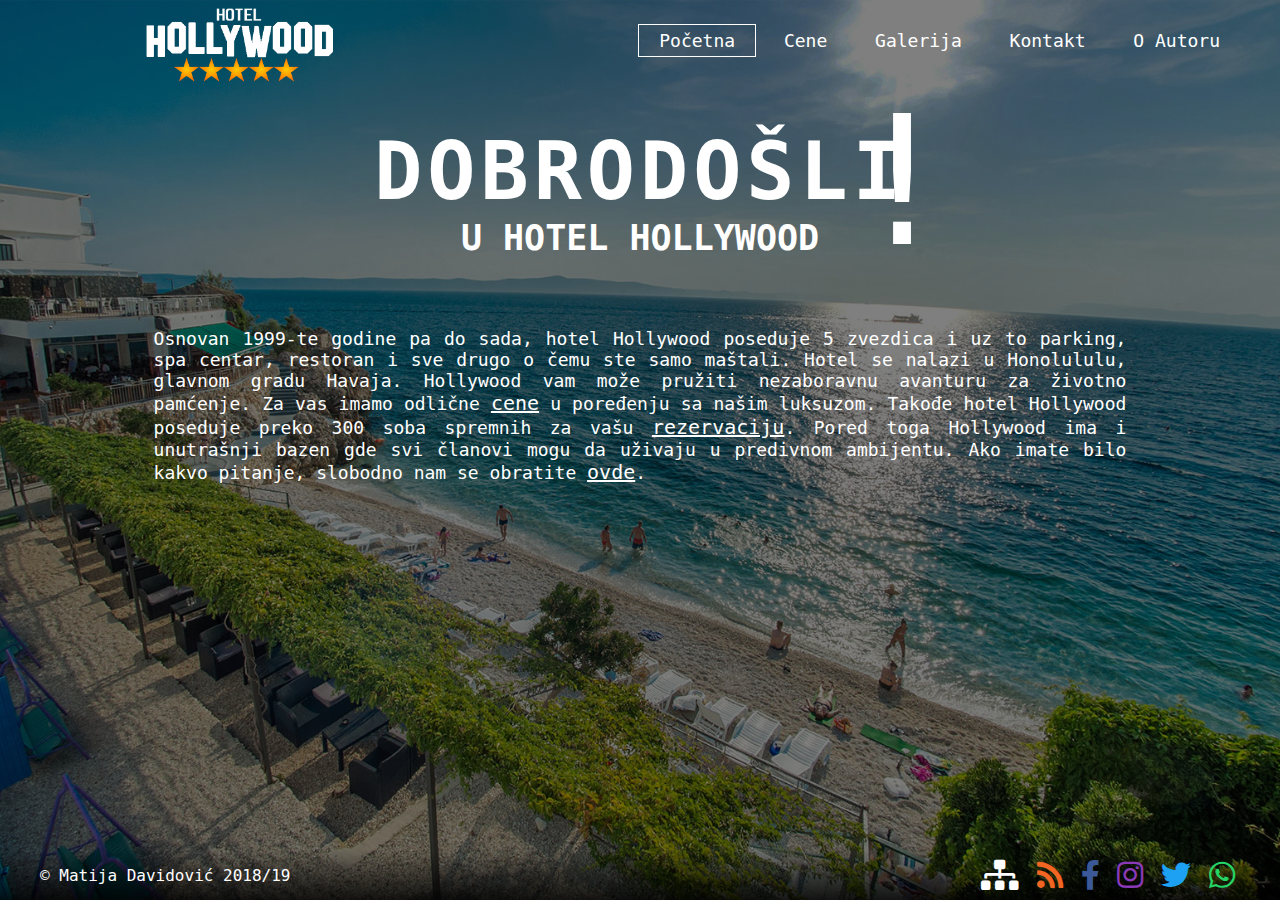
<file: index.html>
<!DOCTYPE html>
<html>
	<head>
		<meta charset="utf-8"/>
		<meta name="author" content="Matija Davidović" />
		<meta name="description" content="Dobrodošli u Holywood, prelepi hotel sa 5 zvezdica na samoj obali mora,
		koji nudi smeštaj visoke kategorije, spa, wellness i objekte za organizovanje proslava" />
		<meta name="keywords" content="Hotel, Hollywood, More, Zvezdica"/>
		<title>Hotel Hollywood</title>
		<link rel="stylesheet" href="https://use.fontawesome.com/releases/v5.5.0/css/all.css"/>
		<link href="css/style.css" rel="stylesheet" type="text/css" />
		<link rel="icon" href="img/favicon.png" />
	</head>
	<body>
		<div id="okvir">
			<header>
				<div id="logo">
					<a href="index.html" title="Logo">
						<img src="img/logo.png" alt="logo"/>
					</a>
				</div>
				<nav>
					<ul>
						<li class="active"><a href="index.html">Početna</a></li>
						<li><a href="cene.html">Cene</a></li>
						<li><a href="galerija.html">Galerija</a></li>
						<li><a href="kontakt.html">Kontakt</a></li>
						<li><a href="oautoru.html">O Autoru</a></li>
					</ul>
				</nav>
				<div class="cleaner">
				</div>
			</header>
			<main id="sadrzajIndex">
				<h1>Dobrodošli</h1>
				<h2>u hotel Hollywood</h2>
				<span>!</span>
				<div id="tekstMain">
					<p>Osnovan 1999-te godine pa do sada, hotel Hollywood poseduje 5 zvezdica i uz to parking, spa centar, restoran i sve drugo o 
					čemu ste samo maštali. Hotel se nalazi u Honolululu, glavnom gradu Havaja. Hollywood vam može pružiti nezaboravnu avanturu za životno pamćenje.
					Za vas imamo odlične <a href="cene.html" title="cene">cene</a> u poređenju sa našim luksuzom. Takođe hotel Hollywood poseduje preko 300 soba spremnih
					za vašu <a href="rez.html" title="rezervacija">rezervaciju</a>. Pored toga Hollywood ima i unutrašnji bazen gde svi članovi mogu da uživaju u predivnom ambijentu.
					Ako imate bilo kakvo pitanje, slobodno nam se obratite <a href="kontakt" title="pitanje">ovde</a>.</p>
				</div>
			</main>
			<footer>
				<p>&copy; Matija Davidović 2018/19</p>
				<div id="mreze">
					<a href="sitemap.xml" title="Sitemap" class="fas fa-sitemap"></a>
					<a href="rss.xml" title="RSS" class="fas fa-rss"></a>
					<a href="https://www.facebook.com/acidgoaset" title="Facebook" target="_blank" class="fab fa-facebook-f"></a>
					<a href="https://www.instagram.com"title="Instagram"target="_blank" class="fab fa-instagram"></a>
					<a href="https://twitter.com/login"title="Twitter"target="_blank" class="fab fa-twitter"></a>
					<a href="https://web.whatsapp.com/"title="Whatsapp"target="_blank" class="fab fa-whatsapp"></a>
				</div>
				<div class="cleaner">
				</div>
			</footer>
		</div>
	</body>
</html>
</file>
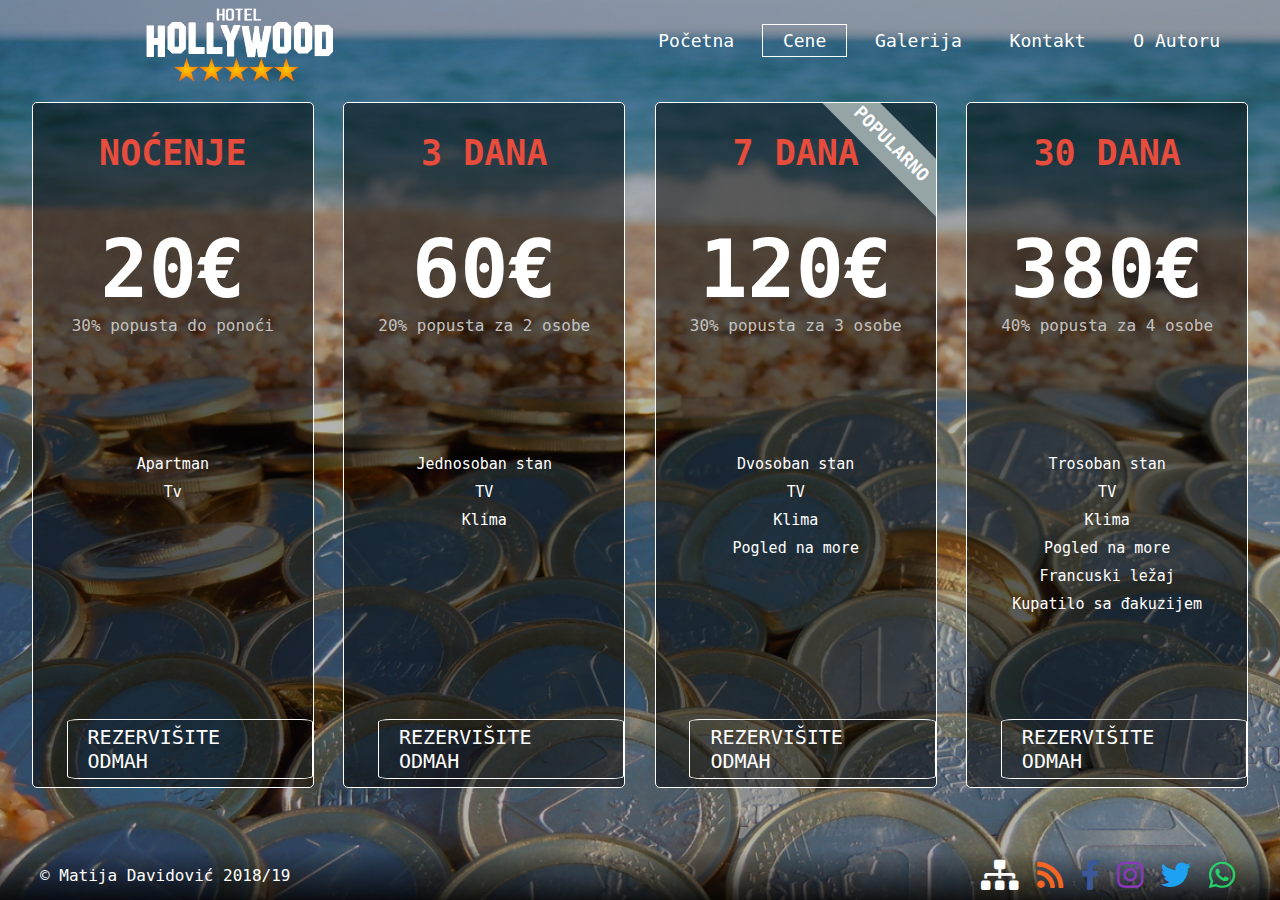
<file: cene.html>
<!DOCTYPE html>
<html>
	<head>
		<meta charset="utf-8"/>
		<meta name="author" content="Matija Davidović" />
		<title>Cene</title>
		<link rel="stylesheet" href="https://use.fontawesome.com/releases/v5.5.0/css/all.css"/>
		<link href="css/style.css" rel="stylesheet" type="text/css" />
		<link rel="icon" href="img/euro.png" />
	</head>
	<body>
		<div id="okvir3">
			<header>
				<div id="logo">
					<a href="index.html" title="Logo">
						<img src="img/logo.png" alt="logo"/>
					</a>
				</div>
				<nav>
					<ul>
						<li><a href="index.html">Početna</a></li>
						<li class="active"><a href="cene.html">Cene</a></li>
						<li><a href="galerija.html">Galerija</a></li>
						<li><a href="kontakt.html">Kontakt</a></li>
						<li><a href="oautoru.html">O Autoru</a></li>
					</ul>
				</nav>
				<div class="cleaner">
				</div>
			</header>
			<main>
				<section>
					<article>
						<h2>Noćenje</h2>
						<h1>20&euro;</h1>
						<p>30% popusta do ponoći</p>
						<div class="li">
							<ul>
								<li>Apartman</li>
								<li>Tv</li>
							</ul>
						</div>						
					<a class="dugme" href="rez.html" target="_blank" title="Rezervišite">Rezervišite odmah</a>
					</article>
					<article>
						<h2>3 dana</h2>
						<h1>60&euro;</h1>
						<p>20% popusta za 2 osobe</p>
						<div class="li">
							<ul>
								<li>Jednosoban stan</li>
								<li>TV</li>
								<li>Klima</li>
							</ul>
						</div>
					<a class="dugme" href="rez.html" target="_blank" title="Rezervišite">Rezervišite odmah</a>
					</article>
					<article>
						<h4>popularno</h4>
						<h2>7 dana</h2>
						<h1>120&euro;</h1>
						<p>30% popusta za 3 osobe</p>
						<div class="li">
							<ul>
								<li>Dvosoban stan</li>
								<li>TV</li>
								<li>Klima</li>
								<li>Pogled na more</li>
							</ul>
						</div>
						<a class="dugme" href="rez.html" target="_blank" title="Rezervišite">Rezervišite odmah</a>
					</article>
					<article>
						<h2>30 dana</h2>
						<h1>380&euro;</h1>
						<p>40% popusta za 4 osobe</p>
						<div class="li">
							<ul>
								<li>Trosoban stan</li>
								<li>TV</li>
								<li>Klima</li>
								<li>Pogled na more</li>
								<li>Francuski ležaj<li>
								<li>Kupatilo sa đakuzijem</li>
							</ul>
						</div>
						<a class="dugme" href="rez.html" target="_blank" title="Rezervišite">Rezervišite odmah</a>
					</article>
				</section>
			</main>
		<footer>
				<p>&copy; Matija Davidović 2018/19</p>
				<div id="mreze">
					<a href="sitemap.xml" title="Sitemap" class="fas fa-sitemap"></a>
					<a href="rss.xml" title="RSS" class="fas fa-rss"></a>
					<a href="https://www.facebook.com/acidgoaset" title="Facebook" target="_blank" class="fab fa-facebook-f"></a>
					<a href="https://www.instagram.com/davidovicc.9/?hl=sr"title="Instagram"target="_blank" class="fab fa-instagram"></a>
					<a href="https://twitter.com/login"title="Twitter"target="_blank" class="fab fa-twitter"></a>
					<a href="https://web.whatsapp.com/"title="Whatsapp"target="_blank" class="fab fa-whatsapp"></a>
				</div>
				<div class="cleaner">
				</div>
			</footer>
		</div>
	</body>
</html>
</file>
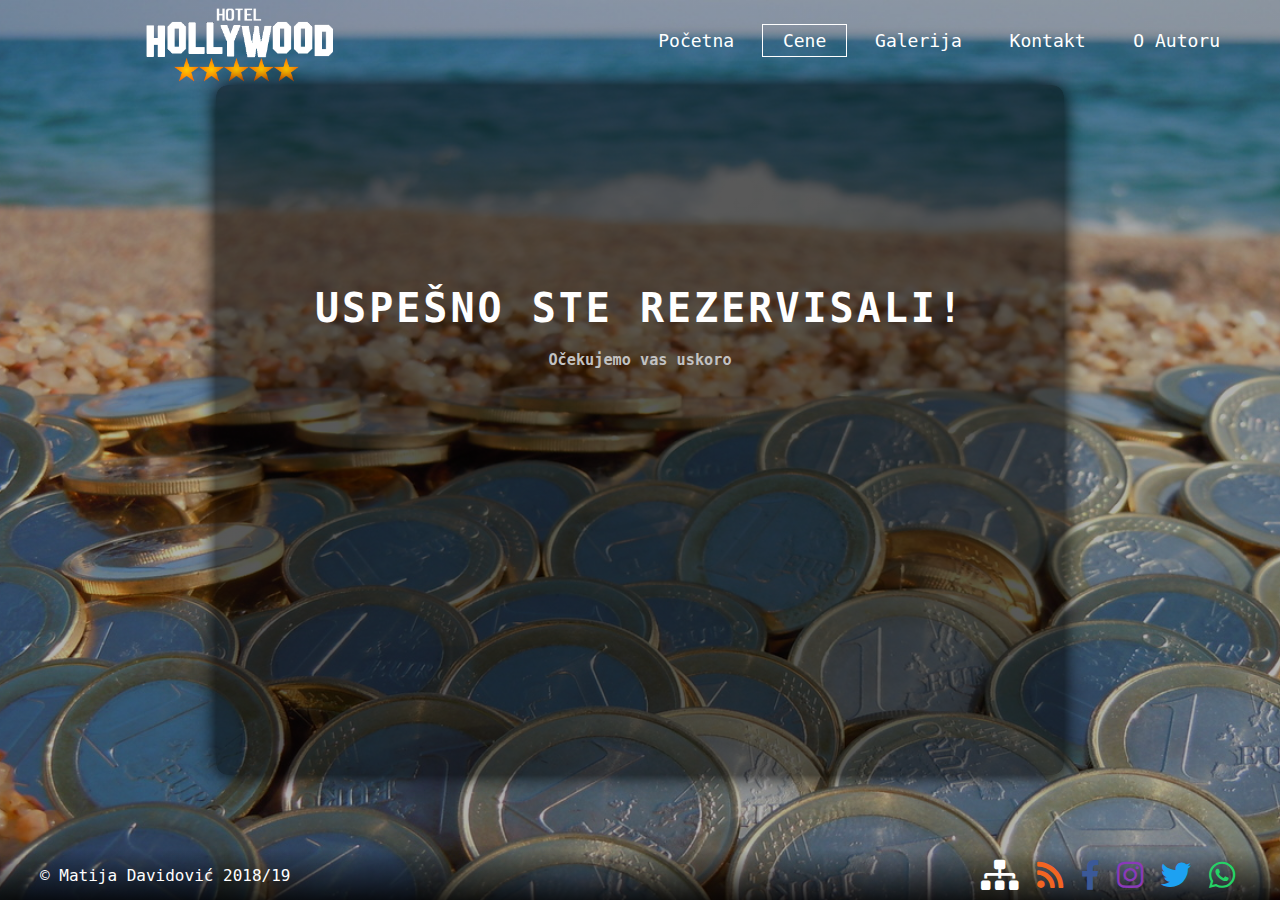
<file: end.html>
<!DOCTYPE html>
<html>
	<head>
		<meta charset="utf-8"/>
		<meta name="author" content="Matija Davidović" />
		<title>Cene</title>
		<link rel="stylesheet" href="https://use.fontawesome.com/releases/v5.5.0/css/all.css"/>
		<link href="css/style.css" rel="stylesheet" type="text/css" />
		<link rel="icon" href="img/euro.png" />
	</head>
	<body>
		<div id="okvir3">
			<header>
				<div id="logo">
					<a href="index.html" title="Logo">
						<img src="img/logo.png" alt="logo"/>
					</a>
				</div>
				<nav>
					<ul>
						<li><a href="index.html">Početna</a></li>
						<li class="active"><a href="cene.html">Cene</a></li>
						<li><a href="galerija.html">Galerija</a></li>
						<li><a href="kontakt.html">Kontakt</a></li>
						<li><a href="oautoru.html">O Autoru</a></li>
					</ul>
				</nav>
				<div class="cleaner">
				</div>
			</header>
			<main id="rez">	
				<div id="kraj">
					<h1>Uspešno ste rezervisali!</h1>
					<h3>Očekujemo vas uskoro</h3>
				</div>
			</main>
			<footer>
				<p>&copy; Matija Davidović 2018/19</p>
				<div id="mreze">
					<a href="sitemap.xml" title="Sitemap" class="fas fa-sitemap"></a>
					<a href="rss.xml" title="RSS" class="fas fa-rss"></a>
					<a href="https://www.facebook.com/acidgoaset" title="Facebook" target="_blank" class="fab fa-facebook-f"></a>
					<a href="https://www.instagram.com/davidovicc.9/?hl=sr"title="Instagram"target="_blank" class="fab fa-instagram"></a>
					<a href="https://twitter.com/login"title="Twitter"target="_blank" class="fab fa-twitter"></a>
					<a href="https://web.whatsapp.com/"title="Whatsapp"target="_blank" class="fab fa-whatsapp"></a>
				</div>
				<div class="cleaner">
				</div>
			</footer>
		</div>
	</body>
</html>
</file>
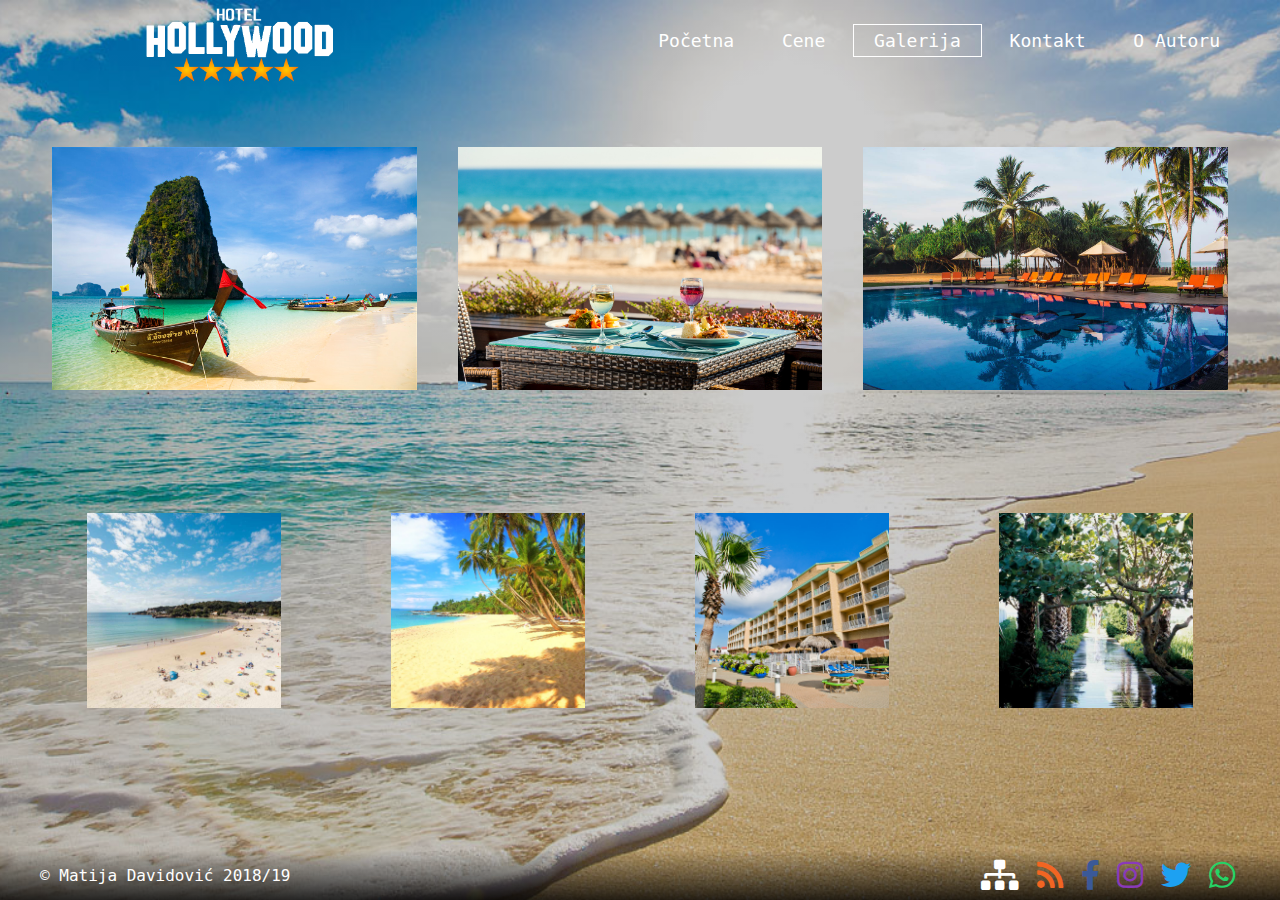
<file: galerija.html>
<!DOCTYPE html>
<html>
	<head>
		<meta charset="utf-8"/>
		<meta name="author" content="Matija Davidović" />
		<title>Galerija</title>
		<link rel="stylesheet" href="https://use.fontawesome.com/releases/v5.5.0/css/all.css"/>
		<link href="css/style.css" rel="stylesheet" type="text/css" />
		<link rel="icon" href="img/i1.png" />
	</head>
	<body>
		<div id="okvir2">
			<header>
				<div id="logo">
					<a href="index.html" title="Logo">
						<img src="img/logo.png" alt="logo"/>
					</a>
				</div>
				<nav>
					<ul>
						<li><a href="index.html">Početna</a></li>
						<li><a href="cene.html">Cene</a></li>
						<li class="active"><a href="galerija.html">Galerija</a></li>
						<li><a href="kontakt.html">Kontakt</a></li>
						<li><a href="oautoru.html">O Autoru</a></li>
					</ul>
				</nav>
				<div class="cleaner">
				</div>
			</header>
			<main>
				<div id="glavni">
					<img class="velike prva" src="img/11.jpg" alt="slika1"/>
					<img class="velike druga" src="img/12.jpg" alt="slika2"/>
					<img class="velike treca" src="img/13.jpg" alt="slika3"/>
					<img class="male prvi" src="img/21.jpg" alt="slika4"/>
					<img class="male drugi" src="img/22.jpg" alt="slika5"/>
					<img class="male treci" src="img/23.jpg" alt="slika6"/>
					<img class="male cetvrti" src="img/24.jpg" alt="slika7"/>
				</div>
			</main>
			<footer>
				<p>&copy; Matija Davidović 2018/19</p>
				<div id="mreze">
					<a href="sitemap.xml" title="Sitemap" class="fas fa-sitemap"></a>
					<a href="rss.xml" title="RSS" class="fas fa-rss"></a>
					<a href="https://www.facebook.com/acidgoaset" title="Facebook" target="_blank" class="fab fa-facebook-f"></a>
					<a href="https://www.instagram.com/davidovicc.9/?hl=sr"title="Instagram"target="_blank" class="fab fa-instagram"></a>
					<a href="https://twitter.com/login"title="Twitter"target="_blank" class="fab fa-twitter"></a>
					<a href="https://web.whatsapp.com/"title="Whatsapp"target="_blank" class="fab fa-whatsapp"></a>
				</div>
				<div class="cleaner">
				</div>
			</footer>
		</div>
	</body>
</html>
</file>
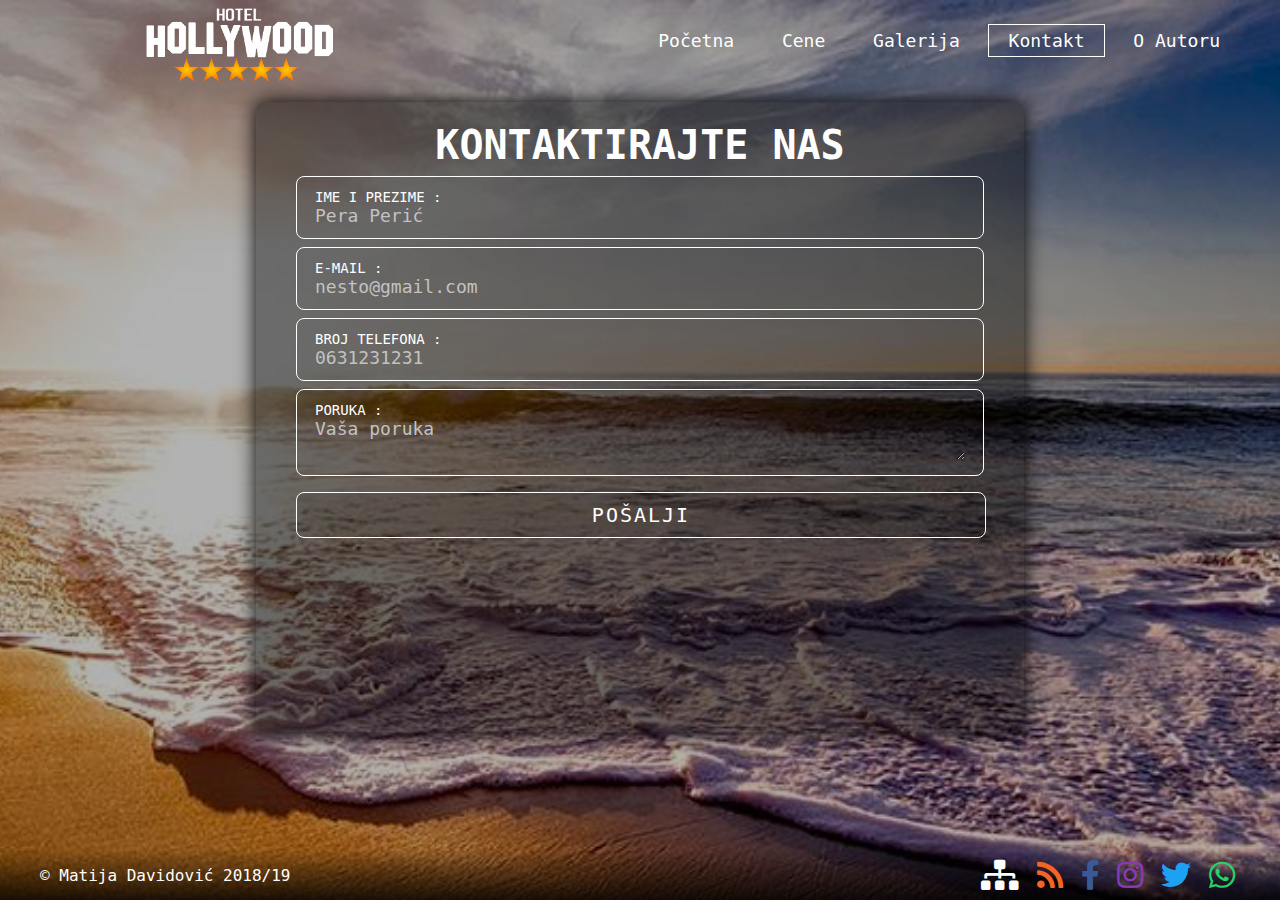
<file: kontakt.html>
<!DOCTYPE html>
<html>
	<head>
		<meta charset="utf-8"/>
		<meta name="author" content="Matija Davidović" />
		<title>Kontakt</title>
		<link rel="stylesheet" href="https://use.fontawesome.com/releases/v5.5.0/css/all.css"/>
		<link href="css/style.css" rel="stylesheet" type="text/css" />
		<link rel="icon" href="img/kon.png" />
	</head>
	<body>
		<div id="okvir4">
			<header>
				<div id="logo">
					<a href="index.html" title="Logo">
						<img src="img/logo.png" alt="logo"/>
					</a>
				</div>
				<nav>
					<ul>
						<li><a href="index.html">Početna</a></li>
						<li><a href="cene.html">Cene</a></li>
						<li><a href="galerija.html">Galerija</a></li>
						<li class="active"><a href="kontakt.html">Kontakt</a></li>
						<li><a href="oautoru.html">O Autoru</a></li>
					</ul>
				</nav>
				<div class="cleaner">
				</div>
			</header>
			<main id="sadrzajKontakt">
				<h1>Kontaktirajte nas</h1>
				<form action="nesto.php" method="post">
				<div class="txt">
					<label for="ime">Ime i Prezime :</label>
					<input type="text" id="ime" placeholder="Pera Perić"/>
				</div>
				<div class="txt">
					<label for="email">E-mail :</label>
					<input type="text" id="email" placeholder="nesto@gmail.com"/>
				</div>
				<div class="txt">
					<label for="broj">Broj telefona :</label>
					<input type="text" id="broj" placeholder="0631231231"/>
				</div>
				<div class="txt">
					<label for="textarea">Poruka :</label>
					<textarea placeholder="Vaša poruka"></textarea>
				</div>
				</form>
				<a href="poslato.html" target="_blank" id="send">Pošalji</a>
			</main>
			<footer>
				<p>&copy; Matija Davidović 2018/19</p>
				<div id="mreze">
					<a href="sitemap.xml" title="Sitemap" class="fas fa-sitemap"></a>
					<a href="rss.xml" title="RSS" class="fas fa-rss"></a>
					<a href="https://www.facebook.com/acidgoaset" title="Facebook" target="_blank" class="fab fa-facebook-f"></a>
					<a href="https://www.instagram.com/davidovicc.9/?hl=sr"title="Instagram"target="_blank" class="fab fa-instagram"></a>
					<a href="https://twitter.com/login"title="Twitter"target="_blank" class="fab fa-twitter"></a>
					<a href="https://web.whatsapp.com/"title="Whatsapp"target="_blank" class="fab fa-whatsapp"></a>
				</div>
				<div class="cleaner">
				</div>
			</footer>
		</div>
	</body>
</html>
</file>
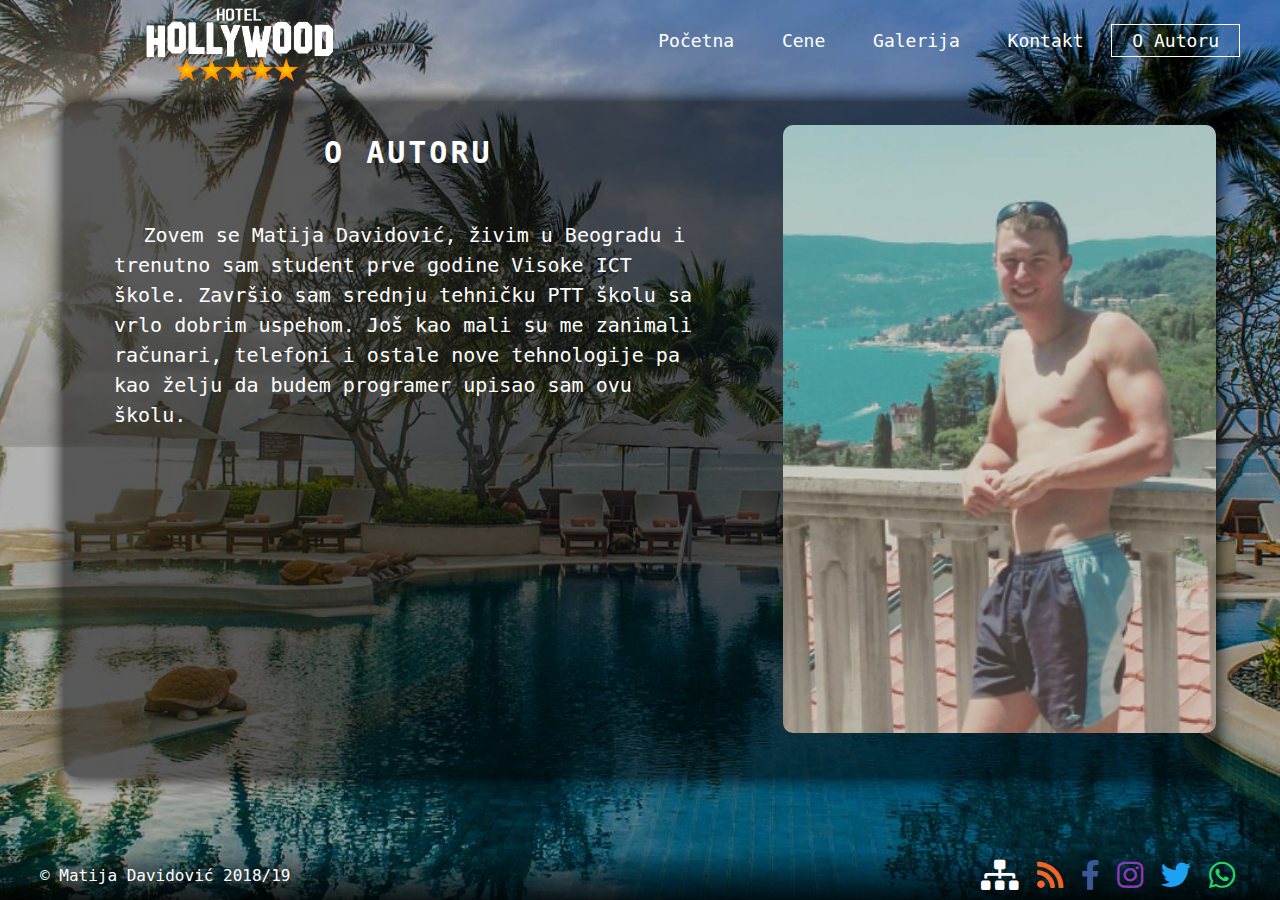
<file: oautoru.html>
<!DOCTYPE html>
<html>
	<head>
		<meta charset="utf-8"/>
		<meta name="author" content="Matija Davidović" />
		<title>O nama</title>
		<link rel="stylesheet" href="https://use.fontawesome.com/releases/v5.5.0/css/all.css"/>
		<link href="css/style.css" rel="stylesheet" type="text/css" />
		<link rel="icon" href="img/avatar.png" />
	</head>
	<body>
		<div id="okvir5">
			<header>
				<div id="logo">
					<a href="index.html" title="Logo">
						<img src="img/logo.png" alt="logo"/>
					</a>
				</div>
				<nav>
					<ul>
						<li><a href="index.html">Početna</a></li>
						<li><a href="cene.html">Cene</a></li>
						<li><a href="galerija.html">Galerija</a></li>
						<li><a href="kontakt.html">Kontakt</a></li>
						<li class="active"><a href="oautoru.html">O Autoru</a></li>
					</ul>
				</nav>
				<div class="cleaner">
				</div>
			</header>
			<main id="sadrzajOnama">
				<div id="omeni">
					<h1>O Autoru</h1>
					<p>Zovem se Matija Davidović, živim u Beogradu i trenutno sam student prve godine Visoke ICT škole. Završio sam srednju tehničku PTT školu sa vrlo dobrim uspehom. Još kao mali su me zanimali računari, telefoni i ostale nove tehnologije pa kao želju da budem programer upisao sam ovu školu.
					</p>
				</div>
				<img id="mojaslika" src="img/autor.jpg" alt="autor"/>
			</main>
		<footer>
				<p>&copy; Matija Davidović 2018/19</p>
				<div id="mreze">
					<a href="sitemap.xml" title="Sitemap" class="fas fa-sitemap"></a>
					<a href="rss.xml" title="RSS" class="fas fa-rss"></a>
					<a href="https://www.facebook.com/acidgoaset" title="Facebook" target="_blank" class="fab fa-facebook-f"></a>
					<a href="https://www.instagram.com/davidovicc.9/?hl=sr"title="Instagram"target="_blank" class="fab fa-instagram"></a>
					<a href="https://twitter.com/login"title="Twitter"target="_blank" class="fab fa-twitter"></a>
					<a href="https://web.whatsapp.com/"title="Whatsapp"target="_blank" class="fab fa-whatsapp"></a>
				</div>
				<div class="cleaner">
				</div>
			</footer>
		</div>
	</body>
</html>
</file>
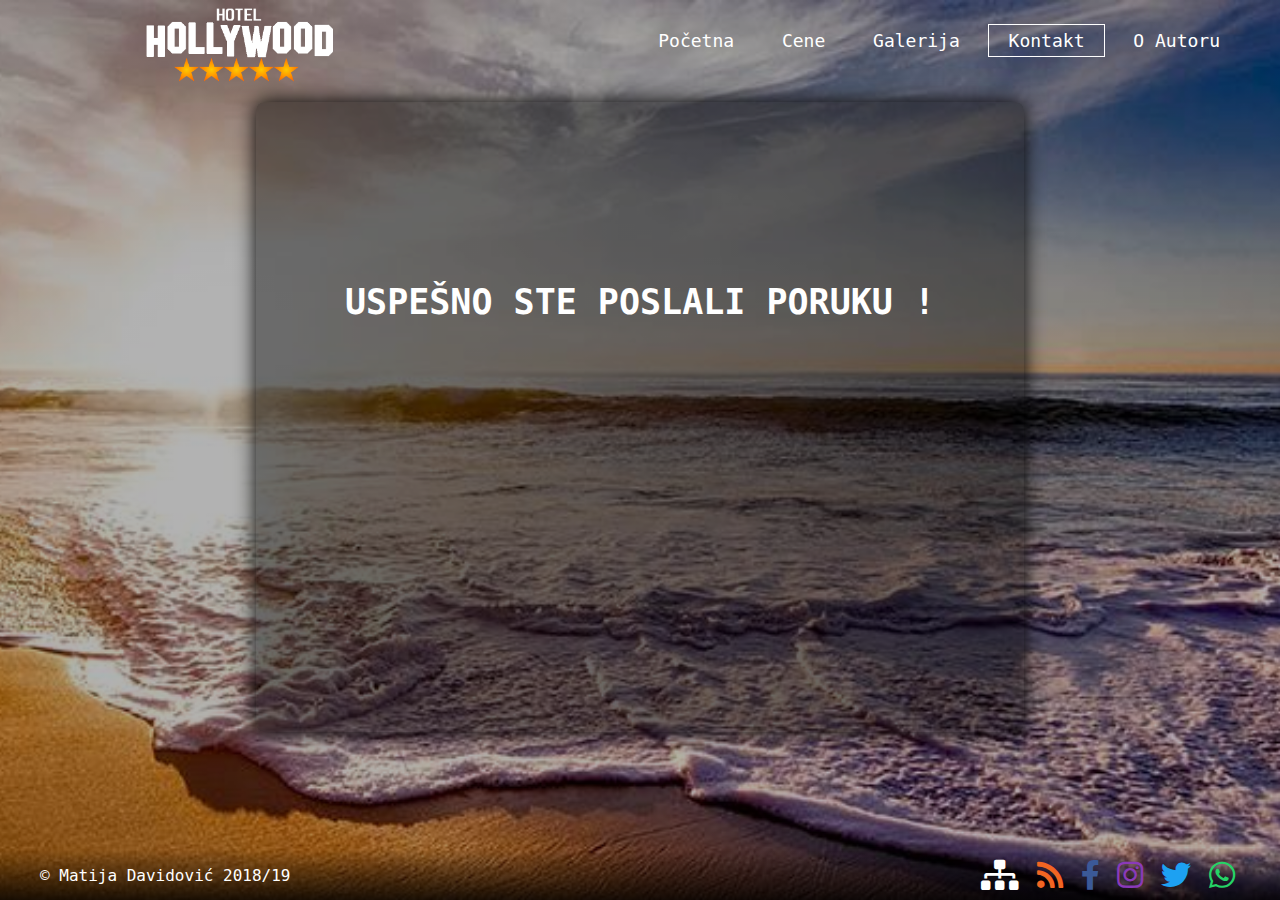
<file: poslato.html>
<!DOCTYPE html>
<html>
	<head>
		<meta charset="utf-8"/>
		<meta name="author" content="Matija Davidović" />
		<title>Kontakt</title>
		<link rel="stylesheet" href="https://use.fontawesome.com/releases/v5.5.0/css/all.css"/>
		<link href="css/style.css" rel="stylesheet" type="text/css" />
		<link rel="icon" href="img/kon.png" />
	</head>
	<body>
		<div id="okvir4">
			<header>
				<div id="logo">
					<a href="index.html" title="Logo">
						<img src="img/logo.png" alt="logo"/>
					</a>
				</div>
				<nav>
					<ul>
						<li><a href="index.html">Početna</a></li>
						<li><a href="cene.html">Cene</a></li>
						<li><a href="galerija.html">Galerija</a></li>
						<li class="active"><a href="kontakt.html">Kontakt</a></li>
						<li><a href="oautoru.html">O Autoru</a></li>
					</ul>
				</nav>
				<div class="cleaner">
				</div>
			</header>
			<main id="sadrzajKontakt">
				</br></br></br></br></br></br></br>
				</br></br></br>
				<h2>Uspešno ste poslali poruku !</h2>
			</main>
			<footer>
				<p>&copy; Matija Davidović 2018/19</p>
				<div id="mreze">
					<a href="sitemap.xml" title="Sitemap" class="fas fa-sitemap"></a>
					<a href="rss.xml" title="RSS" class="fas fa-rss"></a>
					<a href="https://www.facebook.com/acidgoaset" title="Facebook" target="_blank" class="fab fa-facebook-f"></a>
					<a href="https://www.instagram.com/davidovicc.9/?hl=sr"title="Instagram"target="_blank" class="fab fa-instagram"></a>
					<a href="https://twitter.com/login"title="Twitter"target="_blank" class="fab fa-twitter"></a>
					<a href="https://web.whatsapp.com/"title="Whatsapp"target="_blank" class="fab fa-whatsapp"></a>
				</div>
				<div class="cleaner">
				</div>
			</footer>
		</div>
	</body>
</html>
</file>
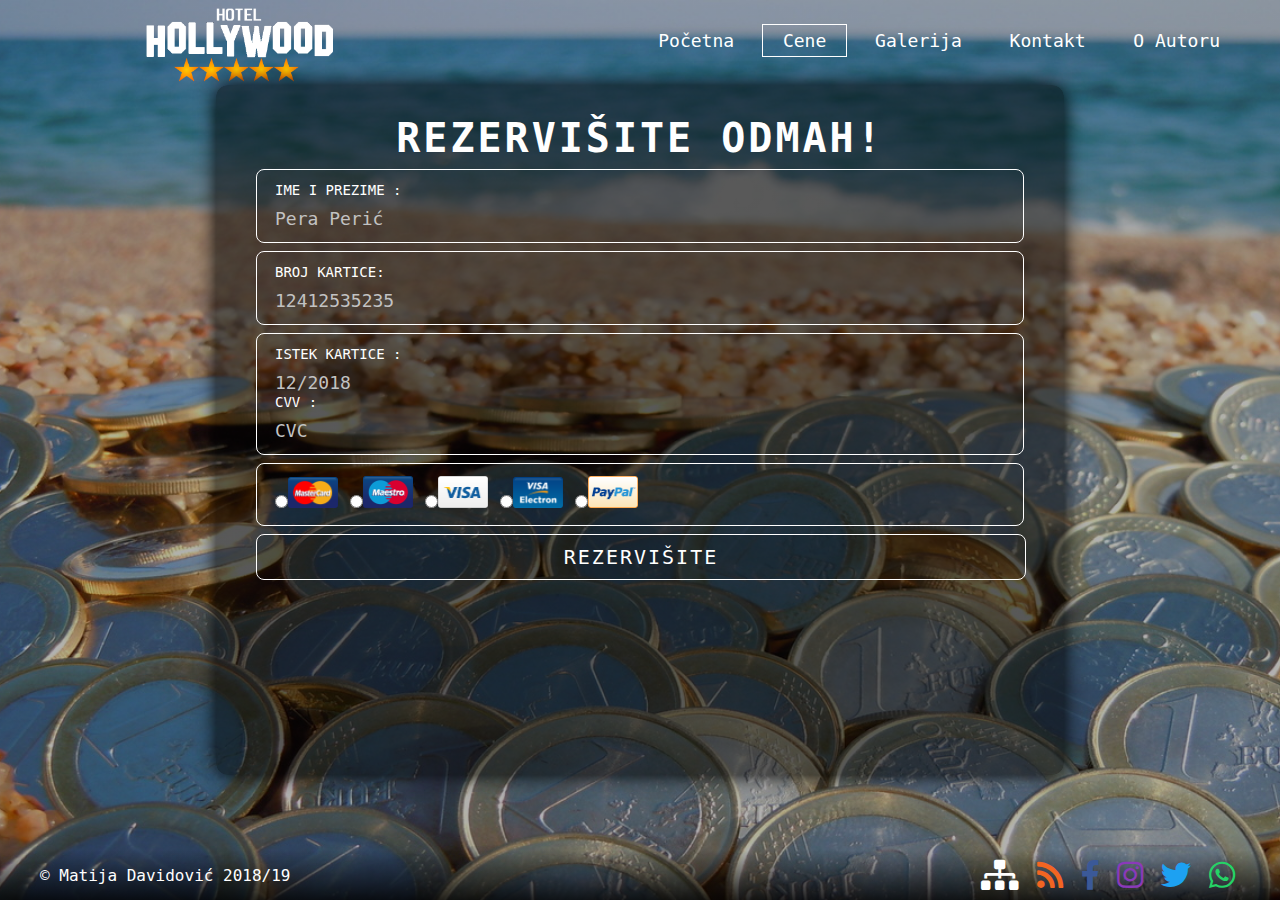
<file: rez.html>
<!DOCTYPE html>
<html>
	<head>
		<meta charset="utf-8"/>
		<meta name="author" content="Matija Davidović" />
		<title>Cene</title>
		<link rel="stylesheet" href="https://use.fontawesome.com/releases/v5.5.0/css/all.css"/>
		<link href="css/style.css" rel="stylesheet" type="text/css" />
		<link rel="icon" href="img/euro.png" />
	</head>
	<body>
		<div id="okvir3">
			<header>
				<div id="logo">
					<a href="index.html" title="Logo">
						<img src="img/logo.png" alt="logo"/>
					</a>
				</div>
				<nav>
					<ul>
						<li><a href="index.html">Početna</a></li>
						<li class="active"><a href="cene.html">Cene</a></li>
						<li><a href="galerija.html">Galerija</a></li>
						<li><a href="kontakt.html">Kontakt</a></li>
						<li><a href="oautoru.html">O Autoru</a></li>
					</ul>
				</nav>
				<div class="cleaner">
				</div>
			</header>
			<main id="rez">
				<h1>Rezervišite odmah!</h1>
				<div id="ff">
				<form action="negde.php" method="post">
					<div class="tekst">
						<label for="name">Ime i Prezime :</label>
						<input type="text" name="name" placeholder="Pera Perić"/>
					</div>
					<div class="tekst">
						<label for="kartica">Broj kartice:</label>
						<input type="text" name="kartica" placeholder="12412535235"/>
					</div>
					<div class="tekst inline">
						<label for="broj">Istek kartice :</label>
						<input type="text" name="istek" placeholder="12/2018"/>
						<label for="cvv">CVV :</label>
						<input type="text" name="cvv" placeholder="CVC"/>
					</div>
					<div id="kartice">
						<input type="radio" name="card" id="card" /><img id="mar" src="img/master.png" alt="mastercard" />
						<input type="radio" name="card" id="card"/><img src="img/maestro.png" alt="maestrocard" />
						<input type="radio" name="card" id="card"/><img src="img/visa.png" alt="visa" />
						<input type="radio" name="card" id="card"/><img src="img/visae.png" alt="visae" />
						<input type="radio" name="card" id="card"/><img src="img/paypal.png" alt="paypal" />
					</div>
				</form>
				</div>
					<a href="end.html" target="_blank" id="send">Rezervišite</a>
			</main>
			<footer>
				<p>&copy; Matija Davidović 2018/19</p>
				<div id="mreze">
					<a href="sitemap.xml" title="Sitemap" class="fas fa-sitemap"></a>
					<a href="rss.xml" title="RSS" class="fas fa-rss"></a>
					<a href="https://www.facebook.com/acidgoaset" title="Facebook" target="_blank" class="fab fa-facebook-f"></a>
					<a href="https://www.instagram.com/davidovicc.9/?hl=sr"title="Instagram"target="_blank" class="fab fa-instagram"></a>
					<a href="https://twitter.com/login"title="Twitter"target="_blank" class="fab fa-twitter"></a>
					<a href="https://web.whatsapp.com/"title="Whatsapp"target="_blank" class="fab fa-whatsapp"></a>
				</div>
				<div class="cleaner">
				</div>
			</footer>
		</div>
	</body>
</html>
</file>
<file: css/style.css>
*{
	margin: 0px;
	padding: 0px;
	font-family: monospace;
	box-shadow: border-box;
}
.cleaner{
	clear:both;
}
#okvir{
	width: 100%;
	height: 100vh;
	background-image:linear-gradient(rgba(0,0,0,0.5),rgba(0,0,0,0.5)),url(../img/poz1.jpg);
	background-size: cover;
	background-position: center;
	position: relative;
}
#okvir2{
	width: 100%;
	height: 100vh;
	background-image:linear-gradient(rgba(0,0,0,0.2),rgba(0,0,0,0.2)),url(../img/poz2.jpg);
	background-size: cover;
	background-position: center;
	position: relative;
}
#okvir3{
	width: 100%;
	height: 100vh;
	background-image:linear-gradient(rgba(0,0,0,0.3),rgba(0,0,0,0.3)),url(../img/poz3.jpg);
	background-size: cover;
	background-position: center;
	position: relative;
}
#okvir4{
	width: 100%;
	height: 100vh;
	background-image:linear-gradient(rgba(0,0,0,0.3),rgba(0,0,0,0.3)),url(../img/poz4.jpg);
	background-size: cover;
	background-position: center;
	position: relative;
}
#okvir5{
	width: 100%;
	height: 100vh;
	background-image:linear-gradient(rgba(0,0,0,0.3),rgba(0,0,0,0.3)),url(../img/poz5.jpg);
	background-size: cover;
	background-position: center;
	position: relative;
}
header{
	max-width: 1200px;
	margin: auto;
}
#logo{
	float: left;
}
#logo img{
	width: 400px;
	height: auto;
}
nav {
	float: right;
	list-style-type: none;
	margin-top: 30px;
}
nav ul li{
	display: inline-block;
}
nav ul li a{
	color: #fff;
	text-decoration: none;
	padding: 5px 20px;
	font-size: 18px;
}
nav ul li.active a{
	border: 1px solid #fff;
}
nav ul li a:hover{
	border-bottom: 1px solid #fff;
}
main{
	width: 95%;
	height: 76%;
	margin: 0px auto;
	position: relative;
	color: #fff;
}
main h1{
	text-align: center;
	font-size: 80px;
	color: #fff;
	letter-spacing: 5px;
	margin: 0px auto;
	text-transform: uppercase;
	margin-top:40px;
}
main h2{
	text-align: center;
	font-size: 35px;
	color: #fff;
	margin: 0px auto;
	text-transform: uppercase;
}
main span{
	color: #fff;
	font-size: 180px;
	position: absolute;
	right: 24%;
	top: -7%;
}
footer{
	width: 100%;
	height: 50px;
	position: absolute;
	bottom: 0%;
	color: #fff;
	background: linear-gradient(rgba(0,0,0,0.0),rgba(0,0,0,0.8));
}
footer p{
	float:left;
	margin-left: 40px;
	font-size: 16px;
	margin-top:16px;
}
#mreze{
	display: inline-block;
	float: right;
	margin-top: 10px;
	margin-right: 40px;
}
.fab , .fas{
	font-size: 30px;
	margin: 0px 5px;
	transition: opacity 500ms ease, transform 500ms ease;
	text-decoration: none;
}
.fa-rss{
	color: #f26522;
}
.fa-sitemap{
	color:#fff;
}
.fa-facebook-f{
	color:#3b5998;
}
.fa-instagram{
	color:#8a3ab9;
}
.fa-twitter{
	color:#1da1f2;
}
.fa-whatsapp{
	color:#25d366;
}
.fab:hover , .fas:hover{
	opacity: 0.5;
	transform: rotate(20deg);
}
main section{
	width: 100%;
	height: 100%;
	position:relative;
	display: flex;
	flex-wrap: wrap;
	align-items: center;
	justify-content: space-between;
	margin-top: 17px;
}
main section article{
	height: 100%;
	width: 23%;
	background-color: rgba(0,0,0,0.5);
	border-radius: 5px;
	border: 1px solid #fff;
	position: relative;
	overflow: hidden;
}
main section article h2{
	color: #e74c3c;
	letter-spacing: 0px;
	margin-top: 30px;
}
.dugme{
	border-radius: 5%;
}
main section article h4{
	text-transform: uppercase;
	position: absolute;
	top: 20px;
	right: -65px;
	letter-spacing: 0px;
	font-size: 18px;
	transform: rotate(45deg);
	padding: 10px 60px;
	background-color: #95a5a6;	
}
main section article h1{
	margin-top: 50px;
	font-size: 80px;
	letter-spacing: 0px;
}
main section article p{
	margin-top: 0px;
	font-size: 16px;
	color: #c2c2c2;
	text-align: center;
}
.li{
	width: 100%;
	height: 50%;
	position:absolute;
	top: 50%;
	text-align: center;
}
.li ul{
	list-style-type:none;
}
.li ul li{
	color:#fff;
	font-size: 15px;
	margin-top: 10px;
}
main section article a{
	position: absolute;
	top: 90%;
	left: 12%;
	text-decoration: none;
	color: #fff;
	padding: 5px 20px;
	font-size: 20px;
	text-transform: uppercase;
	border:1px solid #fff;
	transition: color 500ms ease, background-color 500ms ease;
}
main section article a:hover{
	color: #000;
	background-color: #fff;
}
#glavni{
	width: 100%;
	height: 100%;
	position: relative;
	display: flex;
	flex-wrap: wrap;
	align-items: center;
	justify-content: space-around;
	overflow: hidden;
}
.velike{
	width: 30%;
	height: auto;
	transition: width 500ms ease, transform 500ms ease;
}
.prva:hover{
	width: 33%;
	height: auto;
	transform: scale(1.5,1.5) translate(20%,23%) rotate(-5deg);
	cursor: pointer;
}
.druga:hover{
	width: 33%;
	height: auto;
	transform: scale(1.5,1.5) translateY(23%) rotate(0deg);
	cursor: pointer;
}
.treca:hover{
	width: 33%;
	height: auto;
	transform: scale(1.5,1.5) translate(-20%,23%) rotate(5deg);
	cursor: pointer;
}
.male{
	width: 16%;
	height: auto;
	transition: width 500ms ease, transform 500ms ease;
}
.prvi:hover{
	width: 30%;
	height: auto;
	transform: scale(1.3,1.3) translate(10%,-40%);
	cursor: pointer;
}
.drugi:hover{
	width: 30%;
	height: auto;
	transform: scale(1.3,1.3) translate(20%,-40%);
	cursor: pointer;
}
.treci:hover{
	width: 30%;
	height: auto;
	transform: scale(1.3,1.3) translate(20%,-40%);
	cursor: pointer;
}
.cetvrti:hover{
	width: 30%;
	height: auto;
	transform: scale(1.3,1.3) translate(-10%,-40%);
	cursor: pointer;
}
#sadrzajKontakt{
	width: 60%;
	height: 70%;
	background-color: rgba(0,0,0,0.4);
	padding: 30px 40px;
	box-sizing: border-box;
	border-radius: 8px;
	text-align: center;
	box-shadow: 0px 0px 20px #000;
	margin-top: 17px;
}
#sadrzajKontakt h1{
	font-size: 40px;
	letter-spacing: 0px;
	margin-top: -10px;
}
::placeholder{
	color: #c2c2c2;
	opacity: 1;
}
.txt{
	border: 1px solid #fff;
	margin: 8px 0px;
	padding: 12px 18px;
	border-radius: 8px;
}
.txt label{
	display: block;
	text-align: left;
	text-transform: uppercase;
	font-size: 14px;
}
.txt input, .txt textarea{
	width: 100%;
	border: none;
	background: none;
	outline: none;
	font-size: 18px;
	color: #fff;
}
#tekstMain{
	width: 80%;
	height: 50%;
	margin: 0px auto;
	margin-top: 20px;
	text-align: justify;
}
#sadrzajIndex p {
	font-size: 18px;
	margin-top: 70px;
}
#sadrzajIndex p a:visited, #sadrzajIndex p a:link {
	color: #fff;
	font-size: 20px;
	text-decoration: underline;
}
#send{
	display: inline-block;
	background-color: rgba(0,0,0,0.1);
	padding: 10px 0;
	text-align: center;
	text-transform: uppercase;
	border:1px solid #fff;
	color: #fff;
	cursor: pointer;
	margin-top: 8px;
	width: 100%;
	font-size: 20px;
	border-radius: 8px;
	transition: color 500ms ease, background-color 500ms ease;
	text-decoration: none;
	letter-spacing: 2px;
}
#send:hover{
	color: #000;
	background-color: #fff;
}
#sadrzajOnama{
	width: 90%;
	height: 75%;
	display: flex;
	background-color: rgba(0,0,0,0.5);
	border-radius: 12px;
	box-shadow: 0px 0px 20px #000;
	margin-top: 17px;
}
#omeni{
	width:60%;
	height: 90%;
	margin-top: 23px;
	margin-left: 50px;
	font-size: 20px;
}
#mojaslika{
	height: 90%;
	width: auto;
	margin-left: 80px;
	margin-top: 23px;
	border-radius: 10px;
}
#omeni h1{
	text-transform: uppercase;
	font-size: 30px;
	margin-top: 10px;
	letter-spacing: 3px;
}
#omeni p{
	font-size: 20px;
	margin-top: 50px;
	line-height: 30px;
	text-indent: 5%;
}
#rez{
	width: 60%;
	height: 70%;
	background-color: rgba(0,0,0,0.5);
	border-radius: 12px;
	box-shadow: 0px 0px 20px #000;
	padding: 30px 40px;
}
#rez h1{
	margin-top: 0px;
	text-transform: uppercase;
	font-size: 40px;
	letter-spacing: 3px;
	color: #fff;
}
#rez img{
	width: 50px;
	height: auto;
	margin-top: 0px;
}
#ff{
	font-size: 20px;
}
#mar{
	margin-top: 20px;
}
#ff input{
	margin-top: 10px;
}
.tekst{
	margin-top: 8px;
	width: 95,5%;
	padding: 12px 18px;
	border: 1px solid #fff;
	border-radius: 8px;
}
.tekst label{
	display: block;
	text-align: left;
	text-transform: uppercase;
	font-size: 14px;
}
.inline input{
	display: inline;
}
.tekst input, .tekst textarea{
	width: 100%;
	border: none;
	background: none;
	outline: none;
	font-size: 18px;
	color: #fff;
}
#kartice{
	margin-top: 8px;
	width: 95,5%;
	padding: 12px 18px;
	border: 1px solid #fff;
	border-radius: 8px;
}
#kraj {
	width: 100%;
	height: 50%;
	margin-top: 170px;
	text-align: center;
}
#rez h3{
	text-align: center;
	margin-top: 20px;
	color: #c2c2c2;
}
#site{
	font-size: 20px;
	text-transform: uppercase;
	text-decoration: none;
	color: #fff;
	margin-top: 30px;
}
</file>
